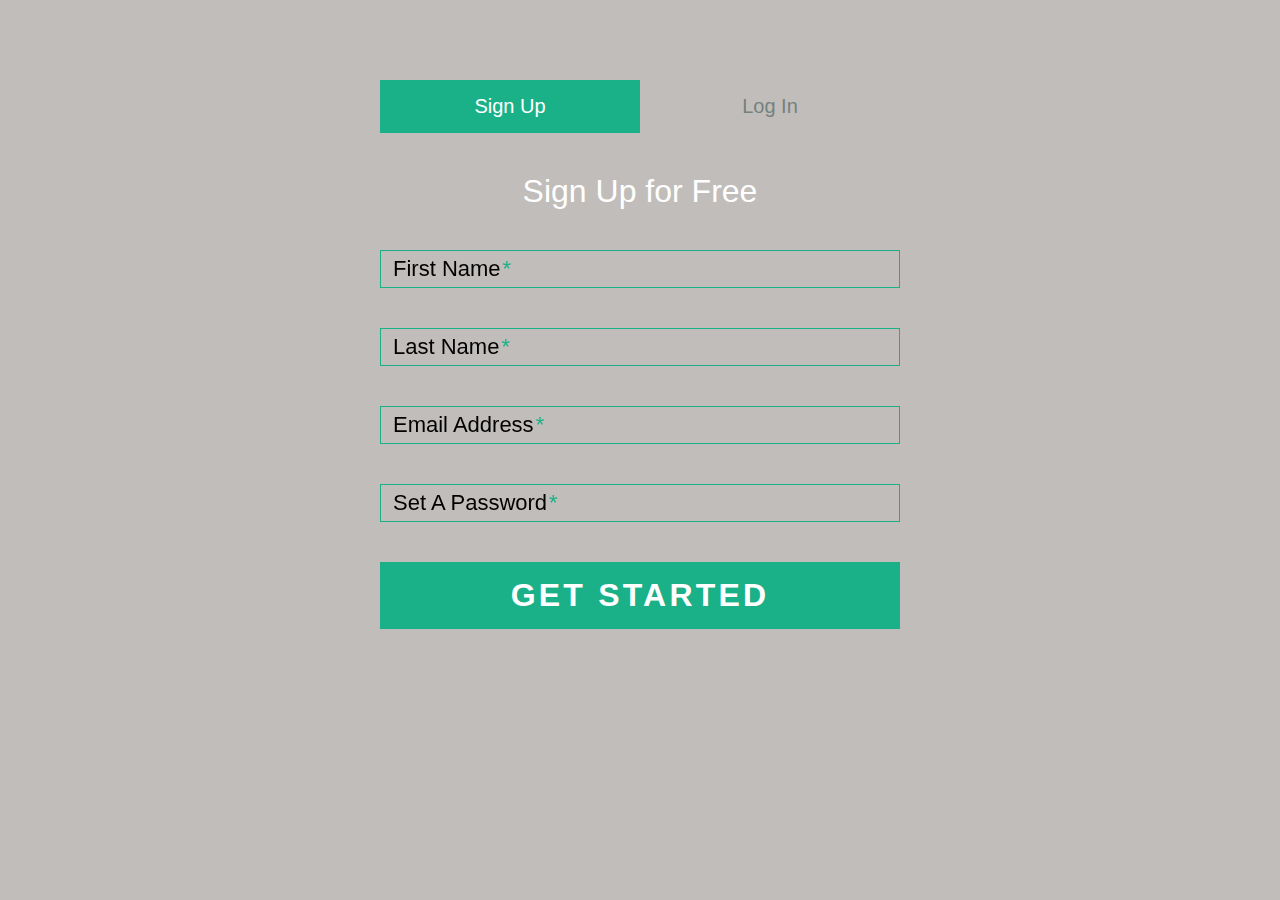
<file: login/login.html>
<!DOCTYPE html>
<html>

<head>
    <meta charset="utf-8" />
    <meta http-equiv="X-UA-Compatible" content="IE=edge">
    <title>Page Title</title>
    <meta name="viewport" content="width=device-width, initial-scale=1">
    <link rel="stylesheet" type="text/css" media="screen" href="main.css" />
   
</head>

    
</body>

<div class="form">

    <ul class="tab-group">
      <li class="tab active"><a href="#signup">Sign Up</a></li>
      <li class="tab"><a href="#login">Log In</a></li>
    </ul>
  
    <div class="tab-content">
      <div id="signup">
        <h1>Sign Up for Free</h1>
  
        <form action="/" method="post">
  
          <div class="top-row">
            <div class="field-wrap">
              <label>
                  First Name<span class="req">*</span>
                </label>
              <input type="text" required autocomplete="off" />
            </div>
  
            <div class="field-wrap">
              <label>
                  Last Name<span class="req">*</span>
                </label>
              <input type="text" required autocomplete="off" />
            </div>
          </div>
  
          <div class="field-wrap">
            <label>
                Email Address<span class="req">*</span>
              </label>
            <input type="email" required autocomplete="off" />
          </div>
  
          <div class="field-wrap">
            <label>
                Set A Password<span class="req">*</span>
              </label>
            <input type="password" required autocomplete="off" />
          </div>
  
          <button type="submit" class="button button-block" />Get Started</button>
  
        </form>
  
      </div>
  
      <div id="login">
        <h1>Welcome Back!</h1>
  
        <form action="/" method="post">
  
          <div class="field-wrap">
            <label>
                Email Address<span class="req">*</span>
              </label>
            <input type="email" required autocomplete="off" />
          </div>
  
          <div class="field-wrap">
            <label>
                Password<span class="req">*</span>
              </label>
            <input type="password" required autocomplete="off" />
          </div>
  
          <p class="forgot"><a href="#">Forgot Password?</a></p>
  
          <button class="button button-block" />Log In</button>
  
        </form>
  
      </div>
  
    </div>
    <!-- tab-content -->
  
  </div>
  <!-- /form -->

  <script src="https://cdnjs.cloudflare.com/ajax/libs/jquery/3.2.1/jquery.min.js"></script>
  <script type="text/javascript" src="main.js"></script>


</body>
</html>
</file>
<file: login/main.css>
*,
*:before,
*:after {
  box-sizing: border-box;
}


body {
  background: #c1bdba;
  font-family: Helvetica;
}

a {
  text-decoration: none;
  color: #1ab188;
  transition: 0.5s ease;
}
a:hover {
    color:#148f6e;
  }


.form {
  background: #13232f, 0.9;
  padding: 40px;
  max-width: 600px;
  margin: 40px auto;
  border-radius: 4px;
  box-shadow: 0 4px 10px 4px #13232f, 0.3;
}

.tab-group {
  list-style: none;
  padding: 0;
  margin: 0 0 40px 0;
}
.tab-group:after {
    content: "";
    display: table;
    clear: both;
}
  
li a {
    display: block;
    text-decoration: none;
    padding: 15px;
    background: #a0b3b0, 0.25;
    color: #74817f;
    font-size: 20px;
    float: left;
    width: 50%;
    text-align: center;
    cursor: pointer;
    transition: 0.5s ease;
}
li a:hover {
    background: #148869;
    color: #ffffff;
}
  
.active a {
    background: #1ab188;
    color: #ffffff;
}


.tab-content > div:last-child {
  display: none;
}

h1 {
  text-align: center;
  color: #ffffff;
  font-weight: 300;
  margin: 0 0 40px;
}

label {
  position: absolute;
  transform: translateY(6px);
  left: 13px;
  color: #ffffff, 0.5;
  transition: all 0.25s ease;
  -webkit-backface-visibility: hidden;
  pointer-events: none;
  font-size: 22px;
}
.req {
    margin: 2px;
    color: #1ab188;
}


label.active {
  transform: translateY(50px);
  left: 2px;
  font-size: 14px;
}
  .req.active {
    opacity: 0;
  }


label.highlight {
  color: #ffffff;
}

input,
textarea {
  font-size: 22px;
  display: block;
  width: 100%;
  height: 100%;
  padding: 5px 10px;
  background: none;
  background-image: none;
  border: 1px solid #a0b3b0;
  color: #ffffff;
  border-radius: 0;
  transition: border-color 0.25s ease, box-shadow 0.25s ease;
}
  input,
textarea:focus {
    outline: 0;
    border-color: #1ab188;
  }


textarea {
  border: 2px solid #a0b3b0;
  resize: vertical;
}

.field-wrap {
  position: relative;
  margin-bottom: 40px;
}


.button {
  border: 0;
  outline: none;
  border-radius: 0;
  padding: 15px 0;
  font-size: 2rem;
  font-weight: 600;
  text-transform: uppercase;
  letter-spacing: 0.1em;
  background: #1ab188;
  color: #ffffff;
  transition: all.5s ease;
  -webkit-appearance: none;
}
  .button:hover,
  .button:focus {
    background: #11775c;
  
}

.button-block {
  display: block;
  width: 100%;
}

.forgot {
  margin-top: -20px;
  text-align: right;
}
</file>
